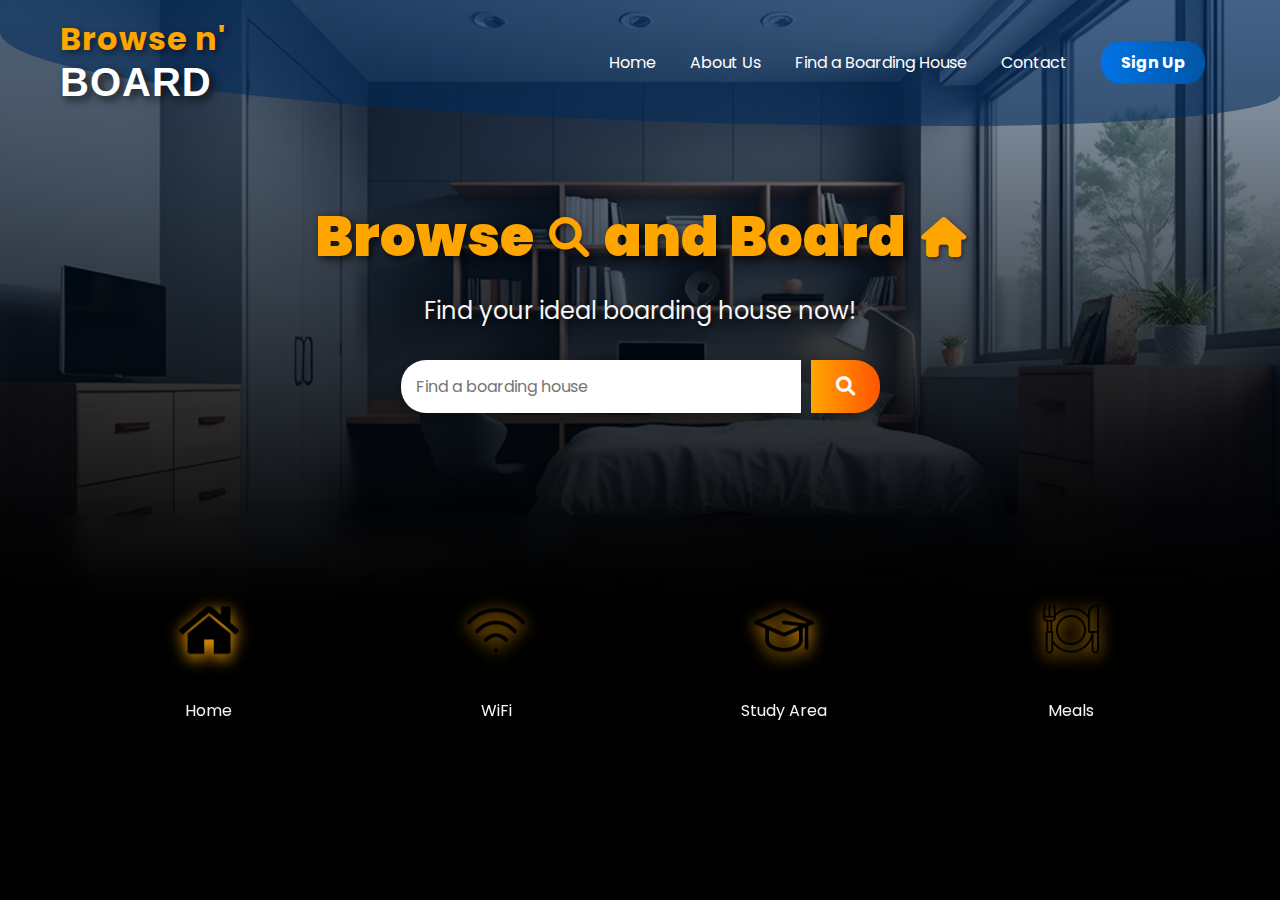
<file: project client/index.html>
<!DOCTYPE html>
<html lang="en">
<head>
  <meta charset="UTF-8">
  <meta name="viewport" content="width=device-width, initial-scale=1.0">
  <title>Browse n' Board</title>
  <link rel="stylesheet" href="https://cdnjs.cloudflare.com/ajax/libs/font-awesome/6.0.0-beta3/css/all.min.css">
  <link href="https://fonts.googleapis.com/css2?family=Poppins:wght@400;500;700&display=swap" rel="stylesheet">
  <link rel="stylesheet" href="style.css">
</head>
<body>
  <header>
    <div class="logo">
      <p class="browse">Browse n'</p>
      <p class="board">BOARD</p>
    </div>  
    <nav class="navbar">
      <a href="index.html">Home</a>
      <a href="about us.html">About Us</a>
      <a href="browse.html">Find a Boarding House</a>
      <a href="about us.html#contact">Contact</a>
      <a href="#" class="search-btn">Sign Up </a>
    </nav>
  </header>

  <main>
    <section class="hero">
      <div class="hero-text">
        <h1>
          Browse 
          <i class="fas fa-search icon"></i>
          and Board 
          <i class="fas fa-home icon"></i>
        </h1>
        <p class="hero-subtext">Find your ideal boarding house now!</p>
        <div class="search-bar">
          <input type="text" id="heroSearchInput" placeholder="Find a boarding house">
          <button id="heroSearchButton"><i class="fas fa-search"></i></button>
        </div>
      </div>
      <script>
        // Event listener for the hero search button
        document.getElementById("heroSearchButton").addEventListener("click", function () {
          const query = document.getElementById("heroSearchInput").value.trim().toLowerCase();
          const cards = document.querySelectorAll(".boarding-card");
      
          if (query) {
            let matchFound = false;
            cards.forEach(card => {
              const name = card.dataset.name.toLowerCase();
              const location = card.dataset.location.toLowerCase();
      
              // Match the search query with card data
              if (name.includes(query) || location.includes(query)) {
                card.style.display = "block";
                matchFound = true;
              } else {
                card.style.display = "none";
              }
            });
      
            if (!matchFound) {
              alert("No results found.");
            }
          } else {
            alert("Please enter a search term!");
          }
        });
      
        // Reset view on empty input
        document.getElementById("heroSearchInput").addEventListener("input", function () {
          if (!this.value.trim()) {
            const cards = document.querySelectorAll(".boarding-card");
            cards.forEach(card => {
              card.style.display = "block";
            });
          }
        });
      </script>
      
    </section>
    
    <section class="features">
      <div class="feature">
        <img src="home.png" alt="Home Icon">
        <p>Home</p>
      </div>
      <div class="feature">
        <img src="wifi-icon.png" alt="WiFi Icon">
        <p>WiFi</p>
      </div>
      <div class="feature">
        <img src="study.png" alt="Study Icon">
        <p>Study Area</p>
      </div>
      <div class="feature">
        <img src="meal.png" alt="Meals Icon">
        <p>Meals</p>
      </div>
    </section>
  </main>
</body>
</html>
</file>
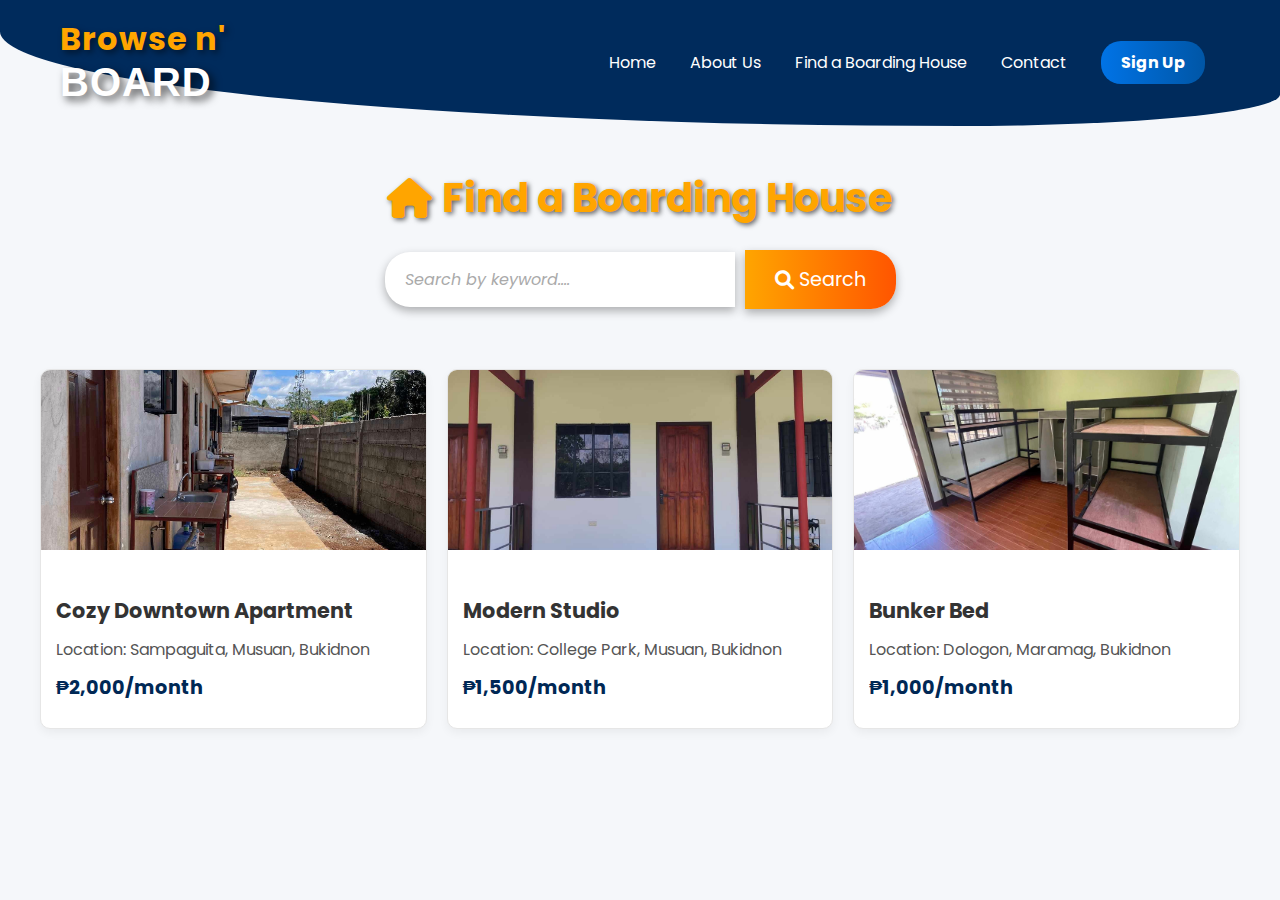
<file: project client/browse.html>
<!DOCTYPE html>
<html lang="en">
<head>
  <meta charset="UTF-8">
  <meta name="viewport" content="width=device-width, initial-scale=1.0">
  <title>Browse n' Board</title>
  <link rel="stylesheet" href="https://cdnjs.cloudflare.com/ajax/libs/font-awesome/6.0.0-beta3/css/all.min.css">
  <link href="https://fonts.googleapis.com/css2?family=Poppins:wght@400;500;700&display=swap" rel="stylesheet">
  <style>
    /* General Reset */
    body, h1, h2, p, a, input, button {
      margin: 0;
      padding: 0;
      box-sizing: border-box;
      font-family: 'Poppins', sans-serif;
    }

    body {
      background-color: #f5f7fa;
      color: #333;
      line-height: 1.6;
    }

    

    /* Header */
  header {
    position: sticky; /* Make the header overlay the hero section */
    top: 0;
    left: 0;
    right: 0; /* Ensure it doesn't extend beyond the viewport */
    width: 100%; /* Make it span the full width */
    display: flex;
    justify-content: space-between;
    align-items: center;
    padding: 20px 60px;
    color: #fff;
    z-index: 10; /* Ensure the header stays above other elements */
    box-sizing: border-box; /* Include padding in the width */
    background-color: #002b5c;
    border-bottom-left-radius: 75%;
    border-bottom-right-radius: 25%;
  }
  
  header .logo {
    font-size: 2rem;
    font-weight: bold;
    letter-spacing: 1px;
  }
  header .logo {
    display: flex;
    flex-direction: column; /* Stack the text */
    align-items: flex-start; /* Align text neatly */
    font-weight: bold;
    letter-spacing: 1px;
    line-height: 1.2; /* Adjust spacing between the lines */
  }

  header .logo .browse {
      font-size: 2rem; /* Slightly larger for visibility */
      color: #ffa500; /* Vibrant orange */
      font-family: 'Poppins', sans-serif;
      text-shadow: 3px 3px 6px rgba(0, 0, 0, 0.5); /* Stronger shadow for visibility */
  }

  header .logo .board {
      font-size: 2.5rem; /* Larger text for emphasis */
      color: #ffffff; /* Clean white for contrast */
      font-family: 'Roboto', sans-serif; /* Different font for distinction */
      text-shadow: 4px 4px 8px rgba(0, 0, 0, 0.7); /* Enhanced shadow */
      text-transform: uppercase; /* Highlight importance */
  }

  
  .navbar a {
    margin: 0 15px;
    color: #fff;
    text-decoration: none;
    font-size: 1rem;
    transition: color 0.3s;
  }
  
  .navbar a:hover {
    color: #ffa500; /* Accent color */
  }
  
  .navbar a.search-btn {
    padding: 10px 20px;
    background: linear-gradient(90deg, #0073e6, #0056a6); /* Gradient Blue */
    border-radius: 20px;
    color: white;
    font-weight: bold;
    transition: background 0.3s;
  }
  
  .navbar a.search-btn:hover {
    background: linear-gradient(90deg, #0056a6, #003d80);
  }

    /* Find Boarding House Section */
.find-boarding-house {
  text-align: center;
  padding: 40px 20px;
  background: #f5f7fa;
  color: #fff;
}

.find-boarding-house h1 {
  font-size: 2.5rem;
  margin-bottom: 20px;
  color: #ffa500; /* Vibrant orange for text */
  display: flex;
  justify-content: center;
  align-items: center;
  gap: 10px; /* Space between icon and text */
  text-shadow: 2px 2px 5px rgba(0, 0, 0, 0.6); /* Subtle shadow for depth */
}

.find-boarding-house .search-bar {
  display: flex;
  justify-content: center;
  align-items: center;
  gap: 10px;
  margin-top: 20px;
}

.find-boarding-house .search-bar input {
  width: 350px;
  padding: 15px 20px;
  border-radius: 25px 0 0 25px;
  border: none;
  font-size: 1rem;
  outline: none;
  box-shadow: 0 4px 10px rgba(0, 0, 0, 0.3); /* Subtle shadow */
}

.find-boarding-house .search-bar button {
  padding: 15px 30px;
  border-radius: 0 25px 25px 0;
  border: none;
  font-size: 1.2rem;
  background: linear-gradient(90deg, #ffa500, #ff5500); /* Gradient button */
  color: white;
  cursor: pointer;
  transition: background 0.3s, transform 0.2s;
  box-shadow: 0 4px 10px rgba(0, 0, 0, 0.3);
  display: flex;
  align-items: center;
  gap: 5px; /* Space between icon and text */
}

.find-boarding-house .search-bar button:hover {
  background: linear-gradient(90deg, #ff5500, #ff2200); /* Darker gradient on hover */
  transform: scale(1.05); /* Slight zoom */
}

.find-boarding-house .search-bar input::placeholder {
  color: #aaa; /* Light gray placeholder text */
  font-style: italic;
}

@media (max-width: 768px) {
  .find-boarding-house .search-bar {
    flex-direction: column;
    gap: 10px;
  }

  .find-boarding-house .search-bar input {
    width: 100%;
    border-radius: 25px;
  }

  .find-boarding-house .search-bar button {
    border-radius: 25px;
    width: 100%;
  }
}

    /* Boarding Houses List */
    .boarding-list {
      display: grid;
      grid-template-columns: repeat(auto-fit, minmax(280px, 1fr));
      gap: 20px;
      margin: 20px auto;
      max-width: 1200px;
      padding: 0 20px;
    }

    .boarding-card {
      background: #fff;
      border: 1px solid #e6e6e6;
      border-radius: 10px;
      box-shadow: 0 4px 10px rgba(0, 0, 0, 0.05);
      overflow: hidden;
      cursor: pointer;
      transition: transform 0.3s;
    }

    .boarding-card:hover {
      transform: translateY(-5px);
    }

    .boarding-card img {
      width: 100%;
      height: 180px;
      object-fit: cover;
    }

    .boarding-card .content {
      padding: 15px;
      text-align: left;
    }

    .boarding-card h3 {
      font-size: 1.3rem;
      color: #333;
      margin-bottom: 10px;
    }

    .boarding-card p {
      font-size: 1rem;
      color: #555;
      margin-bottom: 10px;
    }

    .boarding-card .price {
      font-size: 1.2rem;
      font-weight: bold;
      color: #002855;
    }

    /* Modal */
    .modal {
      display: none;
      position: fixed;
      top: 0;
      left: 0;
      width: 100%;
      height: 100%;
      background-color: rgba(0, 0, 0, 0.5);
      justify-content: center;
      align-items: center;
      z-index: 1000;
    }

    .modal-content {
      background: #fff;
      padding: 20px;
      border-radius: 10px;
      width: 90%;
      max-width: 400px;
      text-align: center;
    }

    .modal-content h2 {
      margin-bottom: 10px;
    }

    .modal-content input,
    .modal-content button {
      width: 100%;
      padding: 10px;
      margin: 10px 0;
      font-size: 1rem;
    }

    .modal-content button {
      background: #0056a6;
      color: #fff;
      border: none;
      border-radius: 5px;
      cursor: pointer;
    }

    .modal-content button:hover {
      background: #003d80;
    }

    .modal-content .close-btn {
      background: #f44336;
    }
  </style>
</head>
<body>
  <!-- Header -->
  <header>
    <div class="logo">
      <p class="browse">Browse n'</p>
      <p class="board">BOARD</p>
    </div>  
    <nav class="navbar">
      <a href="index.html">Home</a>
      <a href="about us.html">About Us</a>
      <a href="browse.html">Find a Boarding House</a>
      <a href="about us.html#contact">Contact</a>
      <a href="#" class="search-btn">Sign Up</a>
    </nav>
  </header>

  <!-- Find Boarding House Section -->
  <section class="find-boarding">
    <section class="find-boarding-house">
      <h1><i class="fa fa-home" aria-hidden="true"></i> Find a Boarding House</h1>
      <div class="search-bar">
        <input type="text" placeholder="Search by keyword....">
        <button><i class="fa fa-search" aria-hidden="true"></i> Search</button>
      </div>
      <script>
        document.querySelector('.search-bar button').addEventListener('click', function () {
          const searchInput = document.querySelector('.search-bar input').value.toLowerCase();
          const boardingCards = document.querySelectorAll('.boarding-card');
      
          boardingCards.forEach(card => {
            const title = card.querySelector('h3').textContent.toLowerCase();
            const location = card.querySelector('p').textContent.toLowerCase();
      
            if (title.includes(searchInput) || location.includes(searchInput)) {
              card.style.display = 'block'; // Show the matching card
            } else {
              card.style.display = 'none'; // Hide non-matching cards
            }
          });
        });
      </script>
      
    </section>
    

    <div class="boarding-list">
      <div class="boarding-card" onclick="openModal('Cozy Downtown Apartment')">
        <img src="room.jpg" alt="Boarding House 1">
        <div class="content">
          <h3>Cozy Downtown Apartment</h3>
          <p>Location: Sampaguita, Musuan, Bukidnon</p>
          <p class="price">₱2,000/month</p>
        </div>
      </div>
      <div class="boarding-card" onclick="openModal('Modern Studio')">
        <img src="studio.jpg" alt="Boarding House 2">
        <div class="content">
          <h3>Modern Studio</h3>
          <p>Location: College Park, Musuan, Bukidnon</p>
          <p class="price">₱1,500/month</p>
        </div>
      </div>
      <div class="boarding-card" onclick="openModal('Suburban Home')">
        <img src="bbunker.jpg" alt="Boarding House 3">
        <div class="content">
          <h3>Bunker Bed</h3>
          <p>Location: Dologon, Maramag, Bukidnon</p>
          <p class="price">₱1,000/month</p>
        </div>
      </div>
    </div>
  </section>

  <!-- Modal -->
  <div id="bookingModal" class="modal">
    <div class="modal-content">
      <h2 id="modalTitle">Booking Form</h2>
      <input type="text" placeholder="Your Name">
      <input type="email" placeholder="Your Email">
      <input type="text" placeholder="Contact Number">
      <button>Submit Booking</button>
      <button class="close-btn" onclick="closeModal()">Close</button>
    </div>
  </div>

  <script>
    function openModal(title) {
      document.getElementById('modalTitle').textContent = `Book ${title}`;
      document.getElementById('bookingModal').style.display = 'flex';
    }

    function closeModal() {
      document.getElementById('bookingModal').style.display = 'none';
    }
  </script>
</body>
</html>
</file>
<file: project client/style.css>
html, body {
  overflow: hidden;
}

/* General Reset */
body, h1, h2, p, a, input, button {
    margin: 0;
    padding: 0;
    box-sizing: border-box;
    font-family: 'Poppins', sans-serif;
  }
  
  body {
    margin: 0;
    padding: 0;
    box-sizing: border-box;
    background-color: #f5f7fa;
    color: #333;
    line-height: 1.6;
    background-color: #000;
}

  
  /* Header */
  header {
    position: absolute; /* Make the header overlay the hero section */
    top: 0;
    left: 0;
    right: 0; /* Ensure it doesn't extend beyond the viewport */
    width: 100%; /* Make it span the full width */
    display: flex;
    justify-content: space-between;
    align-items: center;
    padding: 20px 60px;
    color: #fff;
    z-index: 10; /* Ensure the header stays above other elements */
    box-sizing: border-box; /* Include padding in the width */
    background-color: #002b5c90;
    border-bottom-left-radius: 75%;
    border-bottom-right-radius: 25%;
  }
  
  header .logo {
    font-size: 2rem;
    font-weight: bold;
    letter-spacing: 1px;
  }
  header .logo {
    display: flex;
    flex-direction: column; /* Stack the text */
    align-items: flex-start; /* Align text neatly */
    font-weight: bold;
    letter-spacing: 1px;
    line-height: 1.2; /* Adjust spacing between the lines */
  }

  header .logo .browse {
      font-size: 2rem; /* Slightly larger for visibility */
      color: #ffa500; /* Vibrant orange */
      font-family: 'Poppins', sans-serif;
      text-shadow: 3px 3px 6px rgba(0, 0, 0, 0.5); /* Stronger shadow for visibility */
  }

  header .logo .board {
      font-size: 2.5rem; /* Larger text for emphasis */
      color: #ffffff; /* Clean white for contrast */
      font-family: 'Roboto', sans-serif; /* Different font for distinction */
      text-shadow: 4px 4px 8px rgba(0, 0, 0, 0.7); /* Enhanced shadow */
      text-transform: uppercase; /* Highlight importance */
  }

  
  .navbar a {
    margin: 0 15px;
    color: #fff;
    text-decoration: none;
    font-size: 1rem;
    transition: color 0.3s;
  }
  
  .navbar a:hover {
    color: #ffa500; /* Accent color */
  }
  
  .navbar a.search-btn {
    padding: 10px 20px;
    background: linear-gradient(90deg, #0073e6, #0056a6); /* Gradient Blue */
    border-radius: 20px;
    color: white;
    font-weight: bold;
    transition: background 0.3s;
  }
  
  .navbar a.search-btn:hover {
    background: linear-gradient(90deg, #0056a6, #003d80);
  }
  
  /* Hero Section */
  .hero {
    background: 
        linear-gradient(to bottom, rgba(0, 40, 85, 0.4), rgba(0, 0, 0, 1)),
        url('wallpaper2.jpg');
    background-size: cover;
    background-position: center;
    padding: 15% 20px;
    text-align: center;
    color: #fff;
    position: relative;
  }

  .hero-text h1 {
      font-size: 3.5rem; /* Large and bold */
      font-weight: 900;
      color: #ffa500; /* Vibrant orange */
      text-shadow: 3px 3px 8px rgba(0, 0, 0, 0.7); /* Strong shadow for depth */
      display: flex;
      justify-content: center;
      align-items: center;
      gap: 15px; /* Spacing between text and icons */
      flex-wrap: wrap; /* Ensures responsiveness */
  }

  .hero-text .icon {
      font-size: 2.5rem; /* Adjust size for emphasis */
      color: #ffa500;
      text-shadow: 2px 2px 5px rgba(0, 0, 0, 0.5); /* Add subtle glow */
  }

  .hero-text .hero-subtext {
      font-size: 1.5rem;
      margin: 10px 0 30px 0;
      color: #f5f5f5; /* Softer white for contrast */
      text-shadow: 2px 2px 5px rgba(0, 0, 0, 0.6);
  }

  .search-bar {
      display: flex;
      justify-content: center;
      margin-top: 20px;
      gap: 10px;
  }

  .search-bar input {
      width: 400px;
      padding: 12px 15px;
      border-radius: 25px 0 0 25px;
      border: none;
      font-size: 1rem;
      outline: none;
      box-shadow: 0 4px 10px rgba(0, 0, 0, 0.3); /* Subtle shadow */
  }

  .search-bar button {
      padding: 12px 25px;
      border-radius: 0 25px 25px 0;
      border: none;
      font-size: 1.2rem;
      background: linear-gradient(90deg, #ffa500, #ff5500); /* Gradient for visual appeal */
      color: white;
      cursor: pointer;
      transition: background 0.3s, transform 0.2s;
      box-shadow: 0 4px 10px rgba(0, 0, 0, 0.3);
  }

  .search-bar button:hover {
      background: linear-gradient(90deg, #ff5500, #ff2200);
      transform: scale(1.05); /* Slight zoom on hover */
  }

  .search-bar button i {
      margin: 0;
  }

  @media (max-width: 768px) {
      .hero-text h1 {
          font-size: 2.5rem;
      }
      .search-bar input {
          width: 100%;
      }
  }

  
  /* Features Section */
  .features {
    display: flex;
    justify-content: space-between;
    gap: 30px;
    padding: 60px 80px;
    margin-top: -90px;
    border-radius: 20px;
    backdrop-filter: blur(10px); /* Stronger blur for glass effect */
    box-shadow: 0 12px 30px rgba(0, 0, 0, 0.2); /* More prominent shadow for depth */
    transition: transform 0.3s, box-shadow 0.3s;
  }

  .features:hover {
    transform: translateY(-5px);
    box-shadow: 0 15px 35px rgba(0, 0, 0, 0.3); /* Lift on hover for emphasis */
  }

  .feature {
    text-align: center;
    flex: 1;
    padding: 25px;
    border-radius: 20px;
    box-shadow: 0 6px 15px rgba(0, 0, 0, 0.1); /* Subtle shadow */
    transition: transform 0.3s, box-shadow 0.3s, background 0.3s;
    cursor: pointer; /* Indicates interactiveness */
  }

  .feature:hover {
    transform: translateY(-10px); /* More pronounced lift */
    background: rgba(255, 255, 255, 0.3); /* Slightly brighter on hover */
    box-shadow: 0 10px 25px rgba(0, 0, 0, 0.15); /* Shadow emphasis */
  }

  .feature img {
    width: 60px; /* Slightly larger icon */
    height: 60px;
    margin-bottom: 20px;
    transition: transform 0.3s, filter 0.3s;
    filter: drop-shadow(0 4px 8px #ffa500); /* Icon glow */
  }

  .feature:hover img {
    transform: scale(1.2); /* More zoom on hover */
    filter: drop-shadow(0 6px 12px rgba(0, 0, 0, 0.3)); /* Enhanced glow */
  }

  .feature h3 {
    font-size: 1.25rem; /* Add heading for clarity */
    font-weight: 700;
    color: #ffa500; /* Vibrant accent color */
    margin-bottom: 10px;
    text-shadow: 1px 1px 3px rgba(0, 0, 0, 0.3); /* Slight shadow for emphasis */
  }

  .feature p {
    font-size: 1rem; /* Clean and readable */
    font-weight: 400;
    color: #f5f5f5; /* Softer white for readability */
    margin-top: 10px;
  }

  /* Responsive Adjustments */
  @media (max-width: 768px) {
    .features {
        flex-direction: column;
        gap: 30px;
        padding: 40px 20px;
    }

    .feature {
        padding: 20px;
    }
  }

  
  /* Responsive Design */
  @media (max-width: 768px) {
    header {
      flex-direction: column;
      text-align: center;
    }
  
    .navbar {
      margin-top: 10px;
    }
  
    .features {
        flex-direction: column;
        gap: 30px;
        padding: 40px 20px;
      }
    
    .search-bar input {
      width: 100%;
    }
  
    .search-bar {
      flex-direction: column;
      gap: 10px;
    }
  
    .search-bar button {
      border-radius: 25px;
    }
  }
</file>
